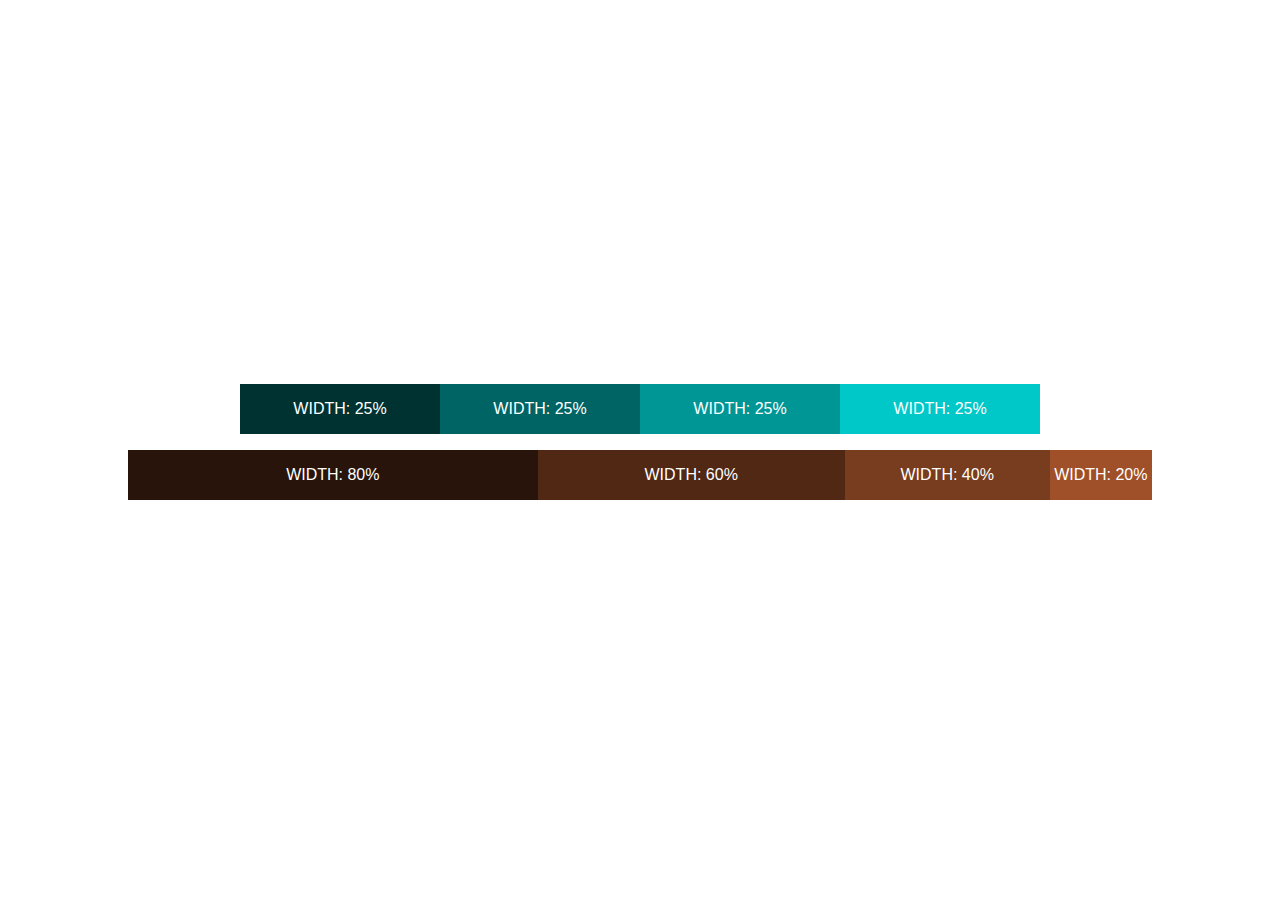
<file: For/index.html>
<!DOCTYPE html>
<html lang="en">
<head>
    <meta charset="UTF-8">
    <meta http-equiv="X-UA-Compatible" content="IE=edge">
    <meta name="viewport" content="width=device-width, initial-scale=1.0">
    <title>Document</title>
    <link rel="stylesheet" href="scss/style.css">
</head>
<body>
    <div class="container-25">
        <div class="col-1">Width: 25%</div>
        <div class="col-2">Width: 25%</div>
        <div class="col-3">Width: 25%</div>
        <div class="col-4">Width: 25%</div>
    </div>

    <div class="container-increment">
        <div class="col-1">Width: 80%</div>
        <div class="col-2">Width: 60%</div>
        <div class="col-3">Width: 40%</div>
        <div class="col-4">Width: 20%</div>
    </div>

</body>
</html>
</file>
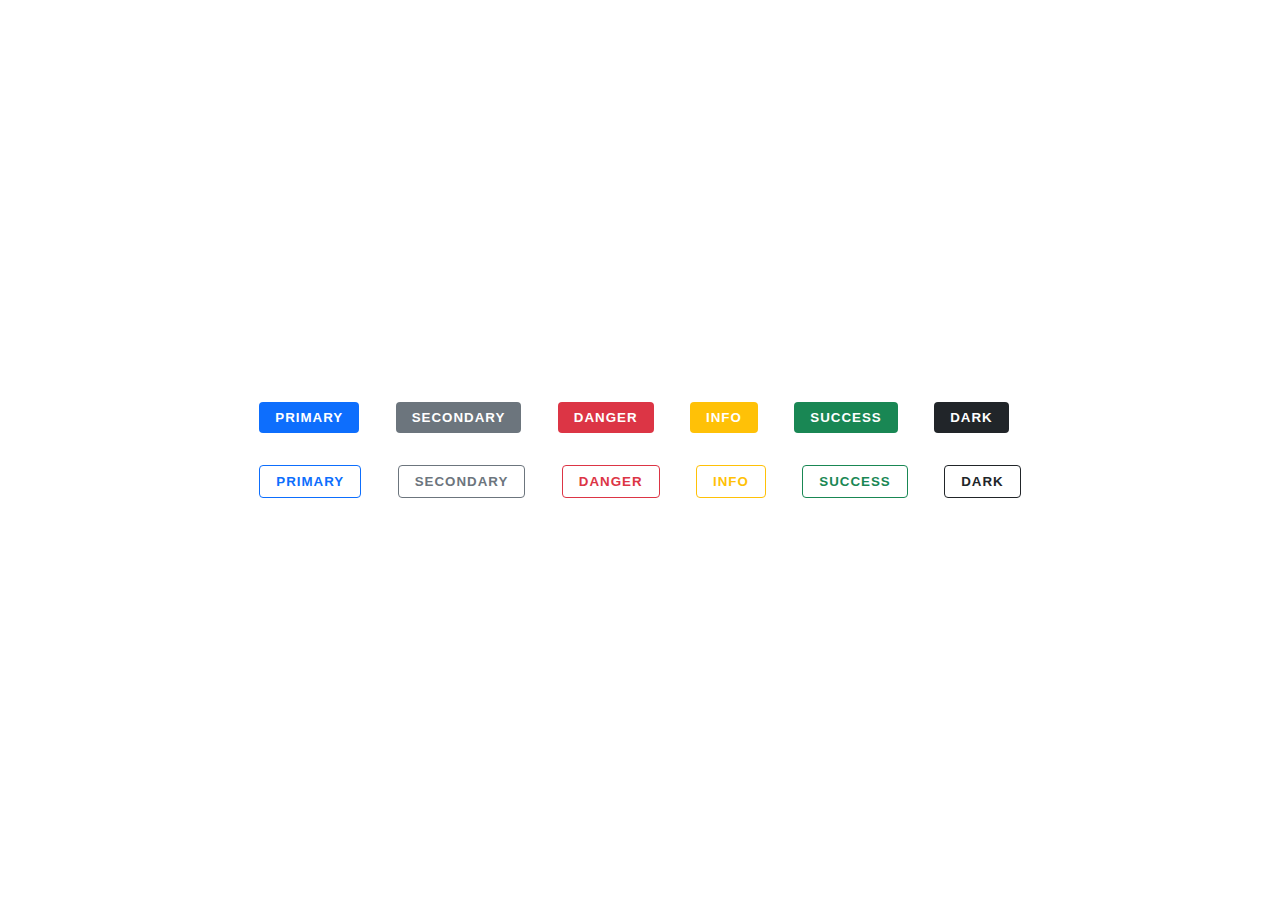
<file: If-Else/index.html>
<!DOCTYPE html>
<html lang="en">

<head>
    <meta charset="UTF-8">
    <meta http-equiv="X-UA-Compatible" content="IE=edge">
    <meta name="viewport" content="width=device-width, initial-scale=1.0">
    <title>Document</title>
    <link rel="stylesheet" href="scss/style.css">
</head>

<body>

    <div class="container">
        <div class="normal">
            <button class="btn btn-primary">Primary</button>
            <button class="btn btn-secondary">Secondary</button>
            <button class="btn btn-danger">Danger</button>
            <button class="btn btn-info">Info</button>
            <button class="btn btn-success">Success</button>
            <button class="btn btn-dark">Dark</button>
        </div>
        <div class="outline">
            <button class="btn btn-outline-primary">Primary</button>
            <button class="btn btn-outline-secondary">Secondary</button>
            <button class="btn btn-outline-danger">Danger</button>
            <button class="btn btn-outline-info">Info</button>
            <button class="btn btn-outline-success">Success</button>
            <button class="btn btn-outline-dark">Dark</button>
        </div>
    </div>
</body>

</html>
</file>
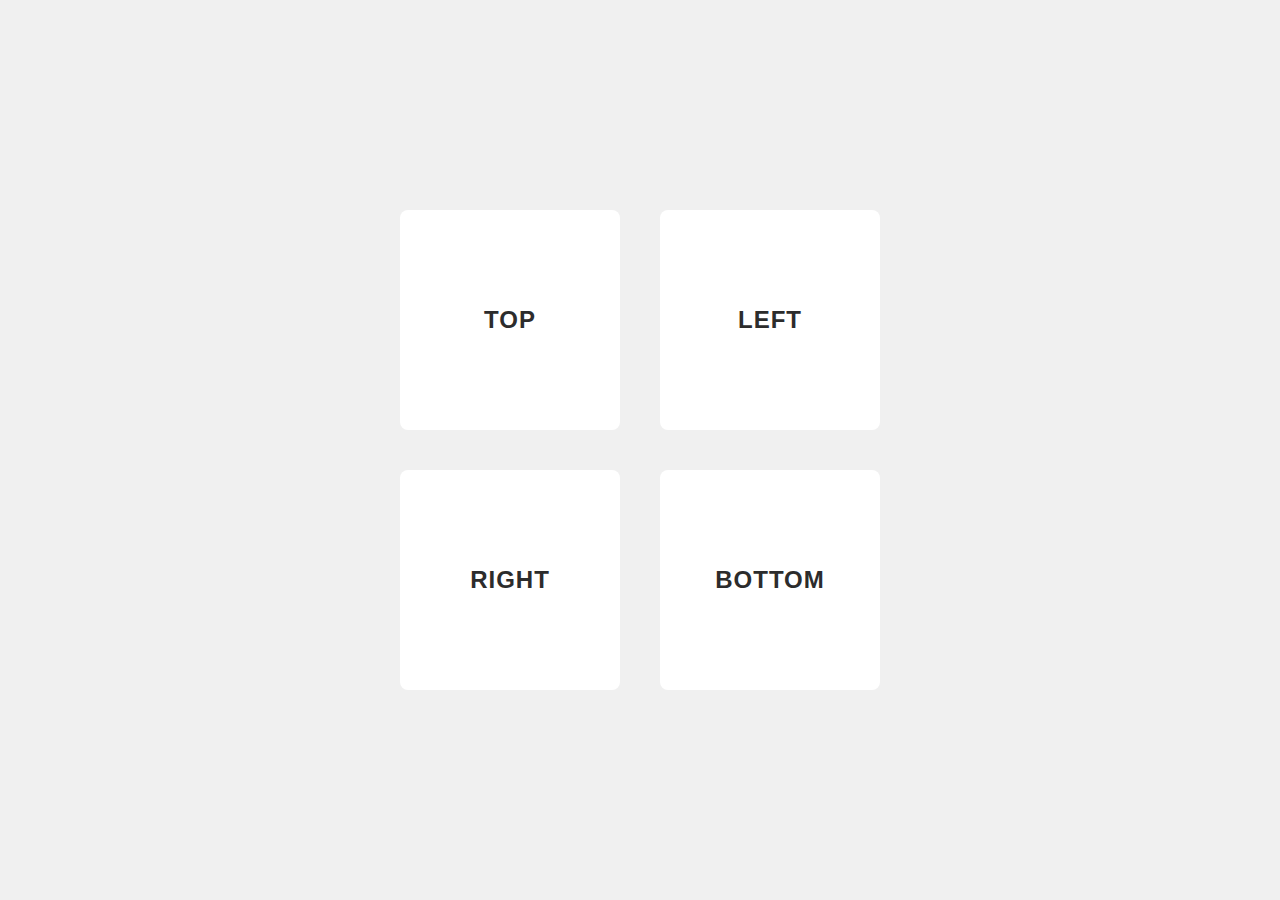
<file: Mixin/index.html>
<!DOCTYPE html>
<html lang="en">
<head>
    <meta charset="UTF-8">
    <meta http-equiv="X-UA-Compatible" content="IE=edge">
    <meta name="viewport" content="width=device-width, initial-scale=1.0">
    <title>Document</title>
    <link rel="stylesheet" href="scss/style.css">
</head>
<body>
    <div class="container">
        <div class="box top">
            <span>Top</span>
        </div>
        <div class="box left">
            <span>Left</span>
        </div>
        <div class="box right">
            <span>Right</span>
        </div>
        <div class="box bottom">
            <span>Bottom</span>
        </div>
    </div>
</body>
</html>
</file>
<file: For/scss/style.css>
* {
  margin: 0;
  padding: 0;
  -webkit-box-sizing: border-box;
          box-sizing: border-box;
  font-family: sans-serif;
}

body {
  display: -webkit-box;
  display: -ms-flexbox;
  display: flex;
  -webkit-box-pack: center;
      -ms-flex-pack: center;
          justify-content: center;
  height: 100vh;
  -webkit-box-orient: vertical;
  -webkit-box-direction: normal;
      -ms-flex-direction: column;
          flex-direction: column;
  -webkit-box-align: center;
      -ms-flex-align: center;
          align-items: center;
}

.container-25 {
  display: -webkit-box;
  display: -ms-flexbox;
  display: flex;
  width: 800px;
}

.container-25 .col-1 {
  width: 25%;
  background-color: #003232;
  height: 50px;
  color: white;
  display: -webkit-box;
  display: -ms-flexbox;
  display: flex;
  -webkit-box-pack: center;
      -ms-flex-pack: center;
          justify-content: center;
  -webkit-box-align: center;
      -ms-flex-align: center;
          align-items: center;
  text-transform: uppercase;
}

.container-25 .col-2 {
  width: 25%;
  background-color: #006464;
  height: 50px;
  color: white;
  display: -webkit-box;
  display: -ms-flexbox;
  display: flex;
  -webkit-box-pack: center;
      -ms-flex-pack: center;
          justify-content: center;
  -webkit-box-align: center;
      -ms-flex-align: center;
          align-items: center;
  text-transform: uppercase;
}

.container-25 .col-3 {
  width: 25%;
  background-color: #009696;
  height: 50px;
  color: white;
  display: -webkit-box;
  display: -ms-flexbox;
  display: flex;
  -webkit-box-pack: center;
      -ms-flex-pack: center;
          justify-content: center;
  -webkit-box-align: center;
      -ms-flex-align: center;
          align-items: center;
  text-transform: uppercase;
}

.container-25 .col-4 {
  width: 25%;
  background-color: #00c8c8;
  height: 50px;
  color: white;
  display: -webkit-box;
  display: -ms-flexbox;
  display: flex;
  -webkit-box-pack: center;
      -ms-flex-pack: center;
          justify-content: center;
  -webkit-box-align: center;
      -ms-flex-align: center;
          align-items: center;
  text-transform: uppercase;
}

.container-increment {
  display: -webkit-box;
  display: -ms-flexbox;
  display: flex;
  width: 80%;
  margin: 1rem;
}

.container-increment .col-1 {
  width: 80%;
  background-color: #28140a;
  height: 50px;
  display: -webkit-box;
  display: -ms-flexbox;
  display: flex;
  -webkit-box-pack: center;
      -ms-flex-pack: center;
          justify-content: center;
  -webkit-box-align: center;
      -ms-flex-align: center;
          align-items: center;
  color: white;
  text-transform: uppercase;
}

.container-increment .col-2 {
  width: 60%;
  background-color: #502814;
  height: 50px;
  display: -webkit-box;
  display: -ms-flexbox;
  display: flex;
  -webkit-box-pack: center;
      -ms-flex-pack: center;
          justify-content: center;
  -webkit-box-align: center;
      -ms-flex-align: center;
          align-items: center;
  color: white;
  text-transform: uppercase;
}

.container-increment .col-3 {
  width: 40%;
  background-color: #783c1e;
  height: 50px;
  display: -webkit-box;
  display: -ms-flexbox;
  display: flex;
  -webkit-box-pack: center;
      -ms-flex-pack: center;
          justify-content: center;
  -webkit-box-align: center;
      -ms-flex-align: center;
          align-items: center;
  color: white;
  text-transform: uppercase;
}

.container-increment .col-4 {
  width: 20%;
  background-color: #a05028;
  height: 50px;
  display: -webkit-box;
  display: -ms-flexbox;
  display: flex;
  -webkit-box-pack: center;
      -ms-flex-pack: center;
          justify-content: center;
  -webkit-box-align: center;
      -ms-flex-align: center;
          align-items: center;
  color: white;
  text-transform: uppercase;
}
/*# sourceMappingURL=style.css.map */
</file>
<file: If-Else/scss/style.css>
:root {
  --primary-color: #0d6efd;
  --success-color: #198754;
  --danger-color: #dc3545;
  --info-color: #ffc107;
  --dark-color: #212529;
  --secondary-color: #6c757d;
}

* {
  margin: 0;
  padding: 0;
  -webkit-box-sizing: border-box;
          box-sizing: border-box;
  font-family: sans-serif;
}

body {
  display: -webkit-box;
  display: -ms-flexbox;
  display: flex;
  -webkit-box-pack: center;
      -ms-flex-pack: center;
          justify-content: center;
  -webkit-box-align: center;
      -ms-flex-align: center;
          align-items: center;
  height: 100vh;
}

.normal {
  margin-bottom: 2rem;
}

.btn {
  border: none;
  margin: 0 1rem;
  padding: .5rem 1rem;
  text-transform: uppercase;
  border-radius: .25rem;
  font-weight: 600;
  letter-spacing: 1px;
  cursor: pointer;
}

.btn:active {
  -webkit-transform: scale(0.9);
          transform: scale(0.9);
}

.btn-primary {
  color: white;
  background-color: var(--primary-color);
}

.btn-outline-primary {
  color: var(--primary-color);
  border: 1px solid var(--primary-color);
  background-color: white;
}

.btn-outline-primary:hover {
  background-color: var(--primary-color);
  color: white;
}

.btn-danger {
  color: white;
  background-color: var(--danger-color);
}

.btn-outline-danger {
  color: var(--danger-color);
  border: 1px solid var(--danger-color);
  background-color: white;
}

.btn-outline-danger:hover {
  background-color: var(--danger-color);
  color: white;
}

.btn-info {
  color: white;
  background-color: var(--info-color);
}

.btn-outline-info {
  color: var(--info-color);
  border: 1px solid var(--info-color);
  background-color: white;
}

.btn-outline-info:hover {
  background-color: var(--info-color);
  color: white;
}

.btn-success {
  color: white;
  background-color: var(--success-color);
}

.btn-outline-success {
  color: var(--success-color);
  border: 1px solid var(--success-color);
  background-color: white;
}

.btn-outline-success:hover {
  background-color: var(--success-color);
  color: white;
}

.btn-dark {
  color: white;
  background-color: var(--dark-color);
}

.btn-outline-dark {
  color: var(--dark-color);
  border: 1px solid var(--dark-color);
  background-color: white;
}

.btn-outline-dark:hover {
  background-color: var(--dark-color);
  color: white;
}

.btn-secondary {
  color: white;
  background-color: var(--secondary-color);
}

.btn-outline-secondary {
  color: var(--secondary-color);
  border: 1px solid var(--secondary-color);
  background-color: white;
}

.btn-outline-secondary:hover {
  background-color: var(--secondary-color);
  color: white;
}
/*# sourceMappingURL=style.css.map */
</file>
<file: Mixin/scss/style.css>
* {
  margin: 0;
  padding: 0;
  -webkit-box-sizing: border-box;
          box-sizing: border-box;
  font-family: sans-serif;
}

body {
  height: 100vh;
  display: -webkit-box;
  display: -ms-flexbox;
  display: flex;
  -webkit-box-pack: center;
      -ms-flex-pack: center;
          justify-content: center;
  -webkit-box-align: center;
      -ms-flex-align: center;
          align-items: center;
  background-color: #f0f0f0;
}

.container {
  width: 480px;
  height: 480px;
  display: -ms-grid;
  display: grid;
  -ms-grid-columns: 1fr 1fr;
      grid-template-columns: 1fr 1fr;
  gap: 40px;
}

.container .box {
  background-color: white;
  border-radius: .5rem;
  -webkit-transition: .2s;
  transition: .2s;
  display: -webkit-box;
  display: -ms-flexbox;
  display: flex;
  -webkit-box-pack: center;
      -ms-flex-pack: center;
          justify-content: center;
  -webkit-box-align: center;
      -ms-flex-align: center;
          align-items: center;
}

.container .box span {
  font-size: 24px;
  text-transform: uppercase;
  font-weight: 700;
  letter-spacing: 1px;
  color: #2c2c2c;
}

.container .top:hover {
  -webkit-box-shadow: 0px -16px 1px rgba(0, 0, 0, 0.2);
          box-shadow: 0px -16px 1px rgba(0, 0, 0, 0.2);
}

.container .right:hover {
  -webkit-box-shadow: -16px 0px 1px rgba(0, 0, 0, 0.2);
          box-shadow: -16px 0px 1px rgba(0, 0, 0, 0.2);
}

.container .left:hover {
  -webkit-box-shadow: 16px 0px 1px rgba(0, 0, 0, 0.2);
          box-shadow: 16px 0px 1px rgba(0, 0, 0, 0.2);
}

.container .bottom:hover {
  -webkit-box-shadow: 0px 16px 1px rgba(0, 0, 0, 0.2);
          box-shadow: 0px 16px 1px rgba(0, 0, 0, 0.2);
}
/*# sourceMappingURL=style.css.map */
</file>
